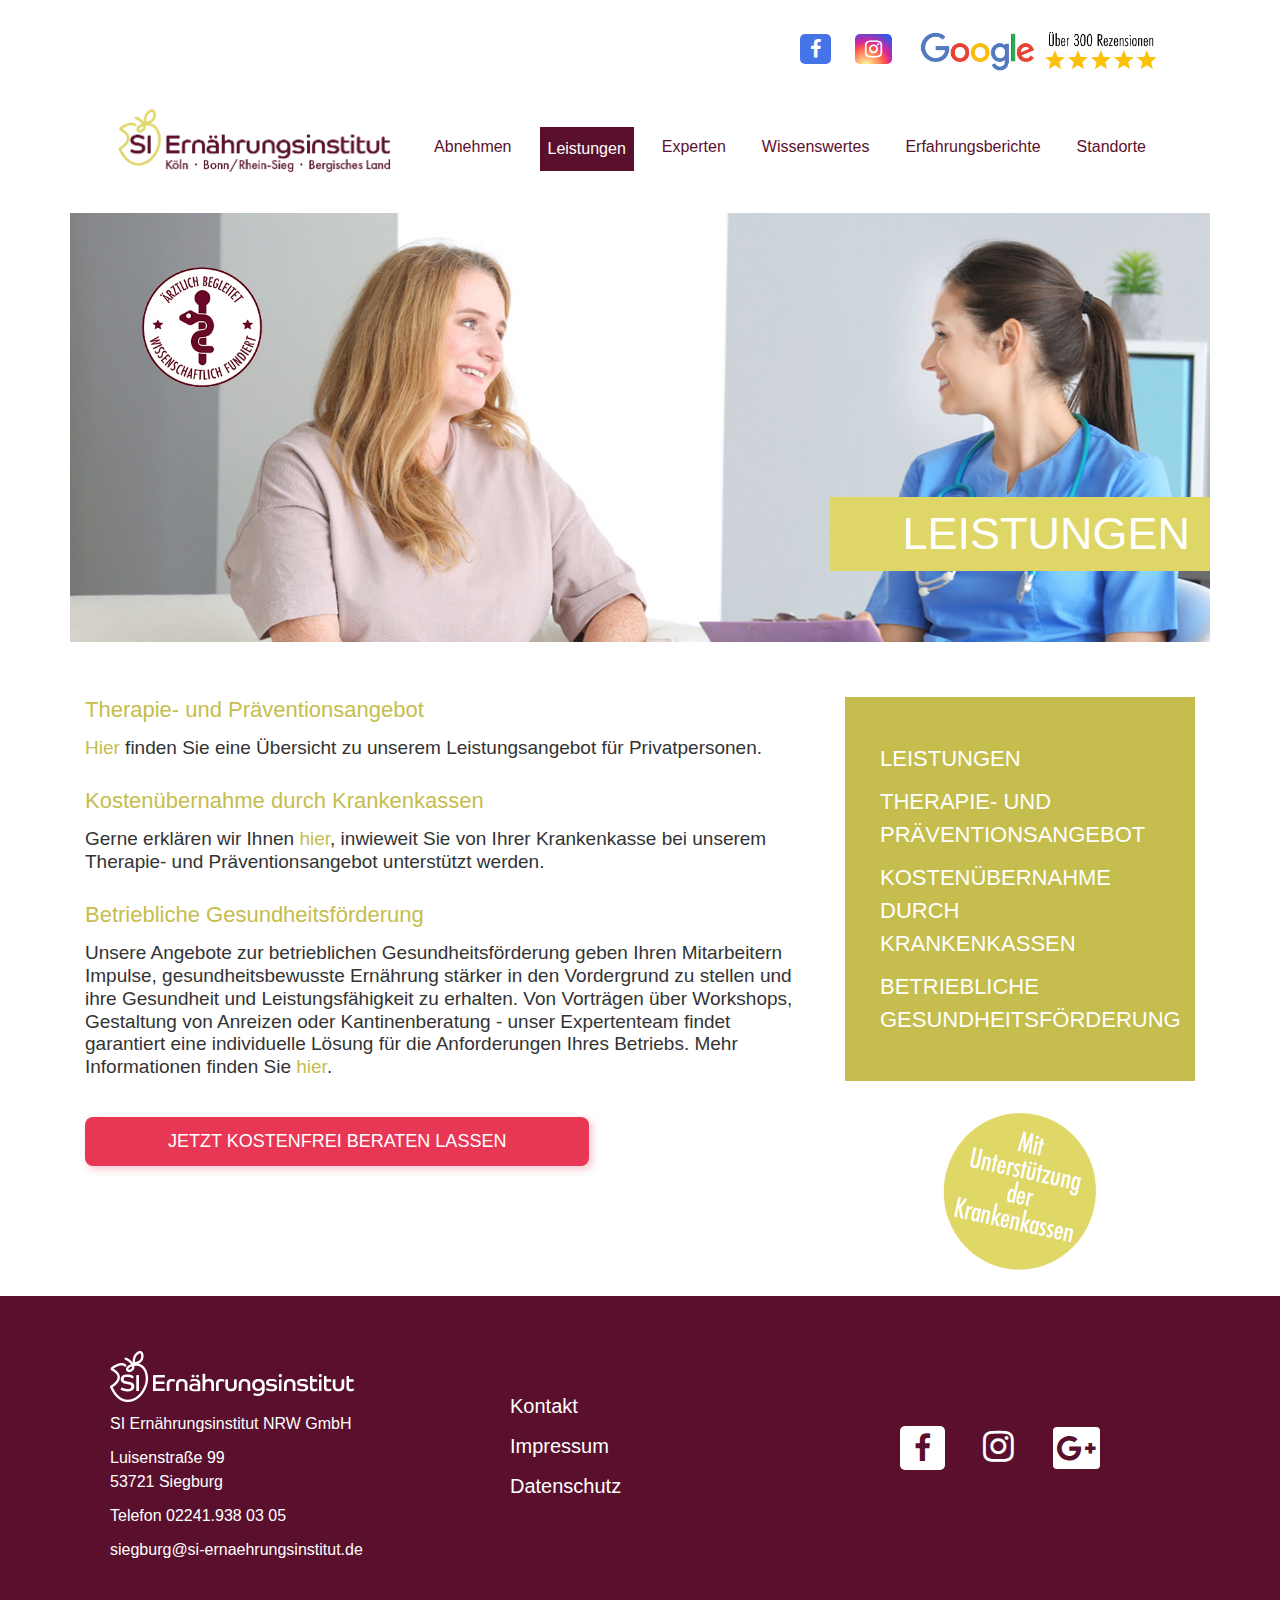
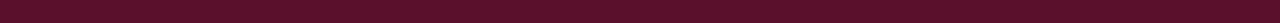
<file: leistungen.html>
<!DOCTYPE html>
<html lang="en">
<head>
	<title>Abnehmen in Köln, Bonn, Siegburg und Bergisch Gladbach mit ärztlicher Betreuung und Stoffwechseltherapie! Startseite</title>
	<link rel="icon" href="img/favicon.ico" type="image/x-icon; charset=binary">
	<meta charset="utf-8">
	<meta name="viewport" content="width=device-width, initial-scale=1, shrink-to-fit=no">


	<!--font awesome-->
	<link rel="stylesheet" type="text/css" href="css/font-awesome.min.css">


	<!--bootstrap framework-->

	<link rel="stylesheet" type="text/css" href="css/bootstrap.min.css">
	<!--theme css file-->
	<link rel="stylesheet" type="text/css" href="css/leistungen.css">
</head>
<body>

	<!--header section start-->
	<header>
		<div class="container">
			<div class="row">
				<div class="col-md-5 offset-md-7 social">
					<ul>
						<li><a href="#"><i class="fa fa-facebook" aria-hidden="true"></i></a></li>
						<li><a href="#"><i class="fa fa-instagram" aria-hidden="true"></i></a></li>
						<li><a href="#"><img src="img/google.jpg" class="img-fluid"></a></li>
					</ul>
				</div>
				
			</div>

			<div class="container">

			<nav class="navbar navbar-expand-lg nav-head navbar-dark bg-primary">
			  <a class="navbar-brand" href="index.html"><img src="img/logo.png" class="img-fluid logo-img"></a>
			  <button class="navbar-toggler" type="button" data-trigger="#main_nav">
			    <i class="fa fa-bars" aria-hidden="true"></i>
			  </button>
			  <div class="navbar-collapse" id="main_nav">

			<div class="offcanvas-header mt-3">  
				<button class="btn btn-outline-danger btn-close float-right"> <i class="fa fa-times" aria-hidden="true"></i>
			</button>
				
			</div>

			<ul class="navbar-nav ml-auto">
			            
			            <li class="nav-item">
			              <a class="nav-link" href="abnehmen.html">Abnehmen</a>
			            </li>

			            <li class="nav-item">
			              <a class="nav-link active-now" href="leistungen.html">Leistungen</a>
			            </li>

			            <li class="nav-item">
			              <a class="nav-link" href="experte.html">Experten</a>
			            </li>

			            <li class="nav-item">
			              <a class="nav-link" href="wissenswertes.html">Wissenswertes</a>
			            </li>

			            <li class="nav-item">
			              <a class="nav-link" href="erfahrungsberichte.html">Erfahrungsberichte</a>
			            </li>

			            <li class="nav-item">
			              <a class="nav-link" href="standorte.html">Standorte</a>
			            </li>        
			          </ul>
			  </div> 
			  <!-- navbar-collapse.// -->
			</nav>

			</div>
			
		</div>
	</header>
	<!--header section start-->

	<!--Abnehmen banner section start-->
	<section class="banner">
		<div class="container">
			<div class="row">
				<img src="img/beratung.jpg" class="img-fluid">
				<div class="col-md-4 offset-md-8">
					<div class="banner-content text-right">
						<h2>LEISTUNGEN</h2>
					</div>
				</div>
				
			</div>
			
		</div>
	</section>
	<!--Abnehmen banner section End-->

	<!--Abnehmen about section start-->

	<section class="about">
		<div class="container">
			<div class="row">
				<div class="col-md-8 about-left">

					<h3><a href="https://www.si-ernaehrungsinstitut.de/leistungen/therapie-und-praeventionsangebot/"> Therapie- und Präventionsangebot</a></h3>

					<h4><a href="https://www.si-ernaehrungsinstitut.de/leistungen/therapie-und-praeventionsangebot/">Hier</a> finden Sie eine Übersicht zu unserem Leistungsangebot für Privatpersonen.</h4>

					<h3><a href="https://www.si-ernaehrungsinstitut.de/leistungen/therapie-und-praeventionsangebot/"> Kostenübernahme durch Krankenkassen</a></h3>

					<h4>Gerne erklären wir Ihnen<a href="https://www.si-ernaehrungsinstitut.de/leistungen/kostenuebernahme-durch-krankenkassen/"> hier</a>, inwieweit Sie von Ihrer Krankenkasse bei unserem Therapie- und Präventionsangebot unterstützt werden.</h4>

					<h3><a href="https://www.si-ernaehrungsinstitut.de/leistungen/betriebliche-gesundheitsfoerderung/"> Betriebliche Gesundheitsförderung</a></h3>

					<h4>Unsere Angebote zur betrieblichen Gesundheitsförderung geben Ihren Mitarbeitern Impulse, gesundheitsbewusste Ernährung stärker in den Vordergrund zu stellen und ihre Gesundheit und Leistungsfähigkeit zu erhalten. Von Vorträgen über Workshops, Gestaltung von Anreizen oder Kantinenberatung - unser Expertenteam findet garantiert eine individuelle Lösung für die Anforderungen Ihres Betriebs. Mehr Informationen finden Sie <a href="https://www.si-ernaehrungsinstitut.de/abnehmen/metabolicslim-stoffwechseltherapie/">hier</a>.</h4>

					
					<button type="button" class="btn-three">JETZT KOSTENFREI BERATEN LASSEN</button>
				</div>

				<div class="col-md-4 about-right">
					
					<ul>
						<li>LEISTUNGEN</li>
						<li><a href="https://www.si-ernaehrungsinstitut.de/leistungen/therapie-und-praeventionsangebot/">THERAPIE- UND PRÄVENTIONSANGEBOT</a></li>

						<li><a href="https://www.si-ernaehrungsinstitut.de/leistungen/kostenuebernahme-durch-krankenkassen/">KOSTENÜBERNAHME DURCH KRANKENKASSEN</a></li>

						<li><a href="https://www.si-ernaehrungsinstitut.de/leistungen/betriebliche-gesundheitsfoerderung/">BETRIEBLICHE GESUNDHEITSFÖRDERUNG</a></li>
					</ul>

					<img src="img/about-right.png" class="img-fluid">
				</div>
				
			</div>
			
		</div>
	</section>


	<footer>
		<div class="container">
			<div class="row">
				<div class="col-md-4 footer-one">
					<ul>
						<li><a href="#"><img src="img/footer-logo.png" class="img-fluid footer-logo-img"></a></li>
						<li>SI Ernährungsinstitut NRW GmbH</li>
						<li>Luisenstraße 99<br>53721 Siegburg</li>
						<li><a href="tel:02241.938 03 05">Telefon 02241.938 03 05</a></li>
						<li><a href="mailto:siegburg@si-ernaehrungsinstitut.de"> siegburg@si-ernaehrungsinstitut.de</a></li>
					</ul>
				</div>

				<div class="col-md-4 footer-two">
					<ul>
						<li><a href="">Kontakt</a></li>
						<li><a href="#">Impressum</a></li>
						<li><a href="">Datenschutz</a></li>
					</ul>
				</div>

				<div class="col-md-4 footer-three">
					<ul>
						<li><a href=""><i class="fa fa-facebook" aria-hidden="true"></i></a></li>
						<li><a href="#"><i class="fa fa-instagram new" aria-hidden="true"></i></a></li>
						<li><a href=""><i class="fa fa-google-plus" aria-hidden="true"></i></a></li>
					</ul>
				</div>
			</div>
			
		</div>
	</footer>


	<!--jq lib-->
	<script src="https://code.jquery.com/jquery-3.5.1.slim.min.js"></script>
	<script src="https://cdn.jsdelivr.net/npm/popper.js@1.16.1/dist/umd/popper.min.js"></script>

	
	<!--bootstrap framwork-->
	<script type="text/javascript" src="js/bootstrap.min.js"></script>
	<!--theme js file-->
	<script type="text/javascript" src="js/menu.js">
		
	</script>
</body>
</html>
</file>
<file: css/leistungen.css>
*{
	margin: 0px;
}



/* header section start*/

header{
	width: 100%;
	float: left;
	padding: 25px 0px;
	background-color: #FFFFFF;
}

.social{
	
}

.social img{
	max-width: 100%;
}

.social ul {
    list-style: none;
}

.social ul li {
    display: inline-block;
    margin: 5px 10px;
}

.social ul li a{
	
}


.social img{
	width: 250px;
}

.fa.fa-facebook{
	padding: 5px 10px;
	background-color: #4573e8;
	border-radius: 5px;
	color: #fff;
	font-size: 20px;
}

.fa.fa-instagram{
	padding: 5px 10px;
    background: radial-gradient(circle at 30% 107%, #fdf497 0%, #fdf497 5%, #fd5949 45%,#d6249f 60%,#285AEB 90%);
    color: #fff;
    border-radius: 5px;
    font-size: 20px;
}


.logo-img{
	width: 280px;
	display: block;
	margin: 0 auto;
}

.navbar-nav{
	margin-top: 15px!important;
}
.nav-item{
	margin: 5px 10px;
}

.nav-link{
	color: #5a102c;
	transition: 0.4s ease-in-out;
}

.nav-link.active-now{
	background-color: #5a102c;
	color: #fff!important;
	padding: 10px 25px;
}

.nav-link:hover{
	background-color: #5a102c;
	color: #fff!important;
	padding: 10px 25px;
}
/*navigation*/
body.offcanvas-active{
    overflow:hidden;
}

.logo-img{
    width: 280px;
    display: block;
    margin: 0 auto;
}

.nav-head{
  background-color: transparent!important;
}

.nav-link {
    color: #5a102c!important;
    transition: 0.4s ease-in-out;
}


.navbar-toggler {
    margin-top: 18px;
    font-size: 1.25rem;
    border: none!important;
    border-radius: .25rem;
}

.fa.fa-bars {
    color: maroon;
    font-size: 41px;

}
.fa.fa-bars:hover{
    border:none!important;
}
.btn-outline-danger {
    color: #fff;
    border: none;
    font-weight: 100;
}
.btn-outline-danger:hover {
    color: #fff;
    border:none;
    background-color: #5a102c!important;
}
.offcanvas-header{ display:none; }
/*navigation*/


/* header section End*/

/*banner section*/
.banner{
	/*background:url(../img/leistung.jpg)no-repeat;
	background-size: cover;*/
	padding: 30px 0px;
}

.banner-content{
	margin: -145px -15px;
}

.banner-content h2{
	background-color: #ded666;
    font-family: Futura, Arial, sans-serif;
    font-size: 45px;
    padding: 10px 20px;
    color: #ffffff;
    text-transform: uppercase;
}

.banner-content h4{
	background-color: #ffffff;
    font-family: Futura, Arial, sans-serif;
    color: #ded666;
    font-size: 42px;
    padding: 0px 20px;
    text-transform: uppercase;
    margin: -9px 0px;
}

/*about section */

.about {
	padding: 25px 0px;
}

.about-left h3 {
	font-size: 22px;
    font-weight: 400;
    color: #333333;
    margin-bottom: 14px;
}

.about-left h4 {
	font-size: 19px;
    font-weight: 400;
    color: #333333;
    margin-bottom: 28px;
}


.about-left a {
	color: #c5bd4d;
}

.btn-three{
	border-radius: 8px;
    text-transform: none;
    background: #e83755;
    color: #fff;
    padding: 11px 83px;
    font-size: 18px;
    box-shadow: 3px 3px 7px 1px rgba(232,55,85,0.25);
    text-align: center;
    margin: 10px 0px;
    border: none;
}

.about-right ul {
	list-style: none;
	padding: 35px;
    background-color: #c5bd4d;
    margin-bottom: 30px;
}

.about-right ul li{
	margin: 10px 0px;
	color: #fff;
	font-size: 22px;
	text-transform: uppercase;
}

.about-right ul li a{
	color: #fff;
}

.about-right img {
	display: block;
	margin: 0 auto;
}
/* footer section*/
footer{
	background-color: #5a102c;
	padding: 25px 0px;
}

.footer-one {
    padding: 20px 0px;
}

.footer-one ul{
	list-style: none;
}

.footer-one li{
	margin: 10px 0px;
	color: #fff;
}

.footer-one a{
	color: #fff;
}

.footer-two{
	padding: 60px 20px;
}

.footer-two ul{
	list-style: none;
}

.footer-two li{
	margin: 10px 0px;
	color: #fff;
	font-size: 20px;
}

.footer-two a{
	color: #fff;
}

.footer-three{
	padding: 90px 20px;
}

.footer-three ul{
	list-style: none;
}

.footer-three li{
	margin: 10px 10px;
	color: #fff;
	display: inline-block;
}

.footer-three a{
	color: #fff;
}

.footer-three ul li a .fa.fa-facebook{
	color: #5a102c;
    background-color: #fff;
    font-size: 30px;
    padding: 7px 14px

}

.footer-three ul li a .fa.fa-instagram.new{
	color: #fff;
    background: transparent!important;
    font-size: 36px;
    padding: 7px 14px

}

.footer-three ul li a .fa.fa-google-plus {
    color: #5a102c;
    background-color: #fff;
    font-size: 30px;
    padding: 6px 4px;
    border-radius: 4px;
}



/*media query*/

/*mobile device*/

@media (max-width: 600px){
	.testimonial-one{
		text-align: center;
		margin: 0 auto;
		display: block;
	}

	.footer-three{
	padding: 20px 20px;
	}

	.banner-content {
    margin: -61px -15px;
	}

	.banner-content h2 {
		font-size: 18px;
	}

	.banner-content h4 {
		font-size: 18px;
	}
}

@media (max-width: 992px) {
  .offcanvas-header{ display:block; }
  .navbar-collapse {
    position: fixed;
    top:0; 
    bottom: 0;
    left: 100%;
    width: 100%;
    padding-right: 1rem;
    padding-left: 1rem;
    overflow-y: auto;
    visibility: hidden;
    background-color: black;
    transition: visibility .2s ease-in-out, transform .2s ease-in-out;
  }
  .navbar-collapse.show {
    visibility: visible;
    transform: translateX(-100%);
  }
}

@media (max-width: 992px){
.navbar-collapse {
    position: fixed;
    top: 31%;
    bottom: 0;
    left: 100%;
    width: 100%;
    opacity: 0.9;
    padding-right: 1rem;
    padding-left: 1rem;
    overflow-y: auto;
    visibility: hidden;
    background-color: #c5bd4d;
    transition: visibility .2s ease-in-out, transform .2s ease-in-out;
    z-index: 1;
}
}
</file>
